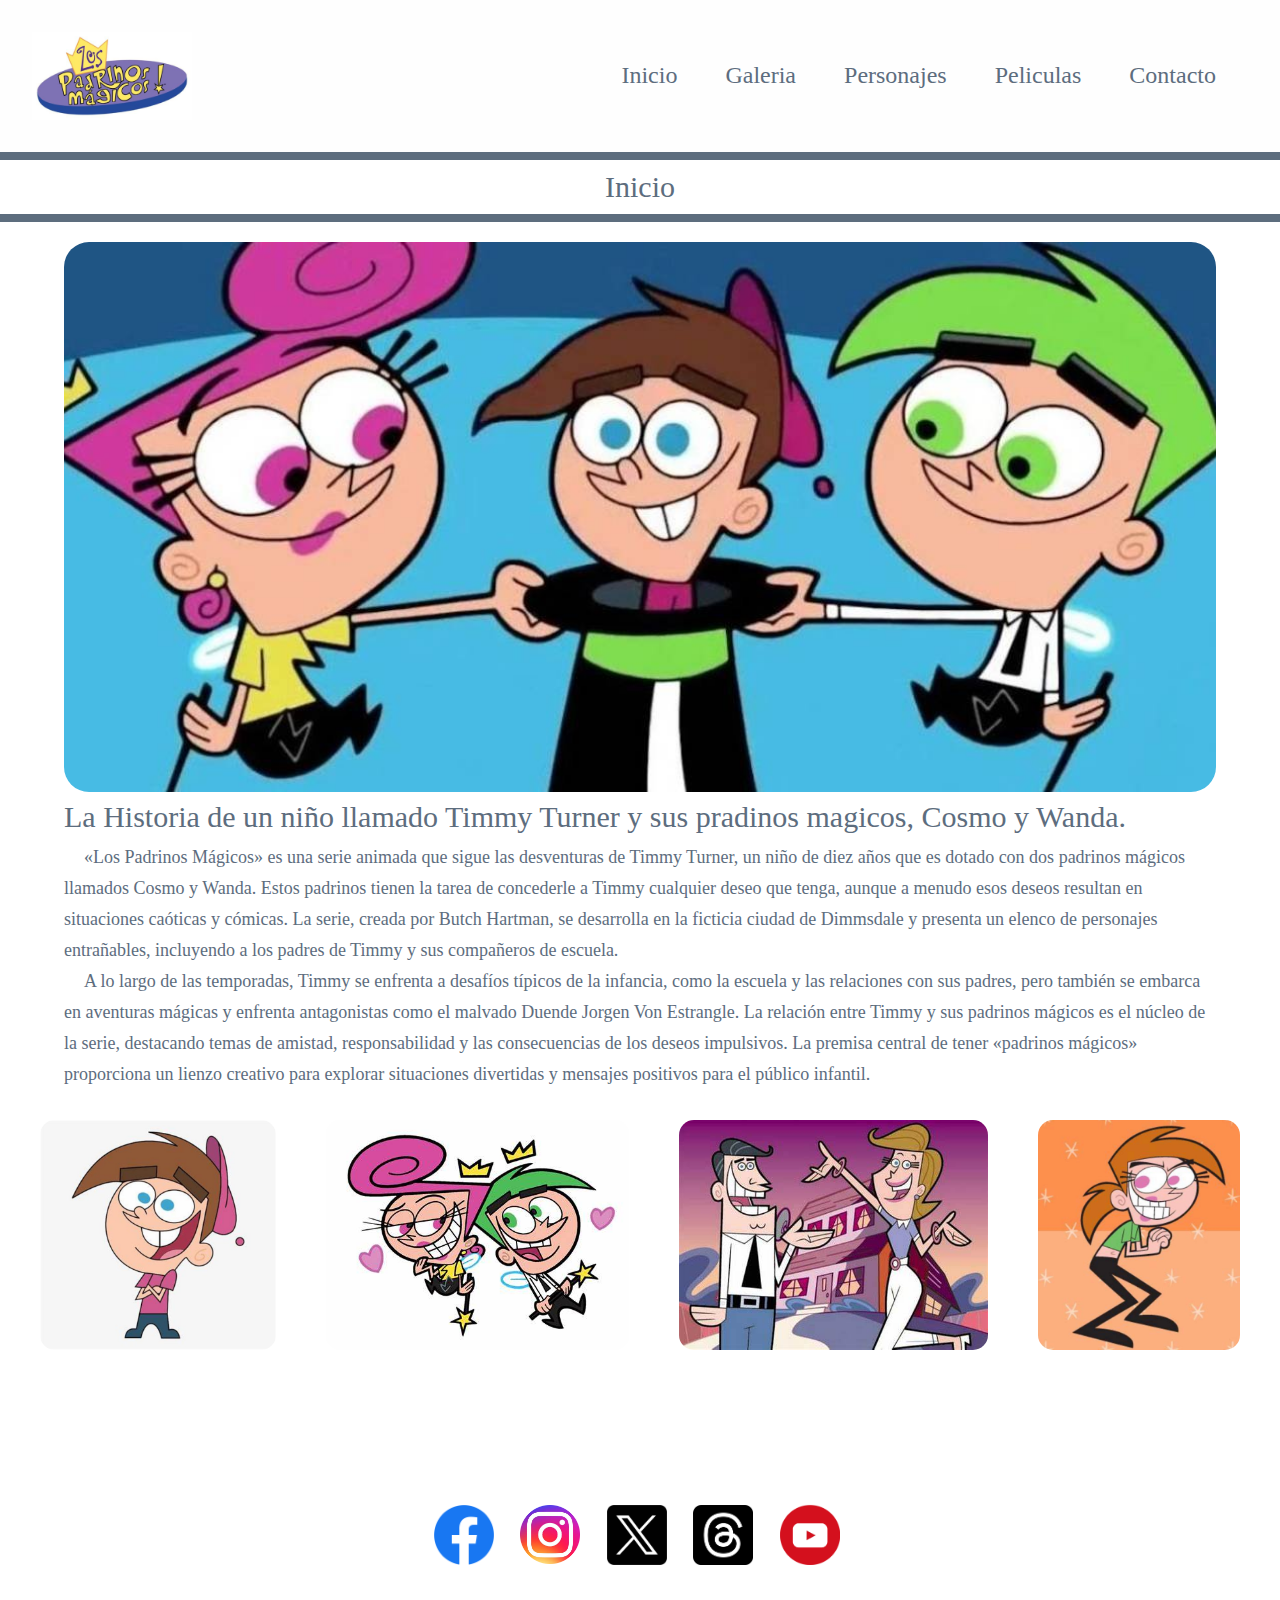
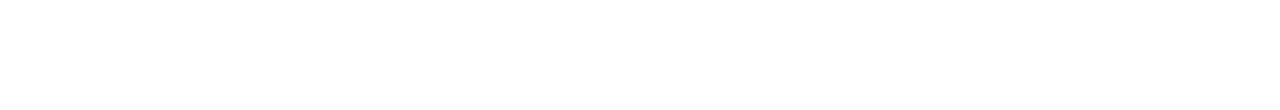
<file: index.html>
<!DOCTYPE html>
<html lang="en">
<head>
    <meta charset="UTF-8">
    <meta http-equiv="X-UA-Compatible" content="IE=edge">
    <meta name="viewport" content="width=device-width, initial-scale=1.0">
    <title>Inicio</title>
    <link rel="stylesheet" href="https://cdn.jsdelivr.net/npm/bootstrap-icons@1.10.3/font/bootstrap-icons.css">
    <link rel="stylesheet" href="estilos.css">
</head>
<body>

    <header>
        <img class="logo" src="Logo Padrinos.png" alt="Logo">
        <button id="abrir" class="abrir-menu"><i class="bi bi-list"></i></button>
        <nav class="nav" id="nav">
            <button class="cerrar-menu" id="cerrar"><i class="bi bi-x"></i></button>
            <ul class="nav-list">
                <li><a href="Index.html">Inicio</a></li>
                <li><a href="galeria.html">Galeria</a></li>
                <li><a href="personajes.html">Personajes</a></li>
                <li><a href="peliculas.html">Peliculas</a></li>
                <li><a href="contacto.html">Contacto</a></li>
            </ul>
        </nav>        
    </header>
    <span class="linea"></span>
    <h1> Inicio </h1>
    <span class="linea"></span>
    <section>
        <article class="principal">              
        </article>
        <div>
            <h2>
                La Historia de un niño llamado Timmy Turner y sus pradinos magicos, Cosmo y Wanda.
            </h2> 
            
        </div>
        <div>
            <p1 class= "texto">
                «Los Padrinos Mágicos» es una serie animada que sigue las desventuras de Timmy Turner, un niño de diez años que es dotado con dos padrinos mágicos llamados Cosmo y Wanda. Estos padrinos tienen la tarea de concederle a Timmy cualquier deseo que tenga, aunque a menudo esos deseos resultan en situaciones caóticas y cómicas. La serie, creada por Butch Hartman, se desarrolla en la ficticia ciudad de Dimmsdale y presenta un elenco de personajes entrañables, incluyendo a los padres de Timmy y sus compañeros de escuela.
            </p1>                
        </div>
        <div>
            <p2 class="texto">
                A lo largo de las temporadas, Timmy se enfrenta a desafíos típicos de la infancia, como la escuela y las relaciones con sus padres, pero también se embarca en aventuras mágicas y enfrenta antagonistas como el malvado Duende Jorgen Von Estrangle. La relación entre Timmy y sus padrinos mágicos es el núcleo de la serie, destacando temas de amistad, responsabilidad y las consecuencias de los deseos impulsivos. La premisa central de tener «padrinos mágicos» proporciona un lienzo creativo para explorar situaciones divertidas y mensajes positivos para el público infantil.
            </p2>
        </div>
       
        <div class= "contenedor">
            <img class= "muestra" src="Imagenes/Inicio/Timmy.jfif" alt="Timmy">                
            <img class="muestra" src="Imagenes/Inicio/cosmo y wanda.jfif" alt="Cosmo y Wanda">
            <img class="muestra" src="Imagenes/Inicio/padres.jfif" alt="Padres">
            <img class="muestra" src="Imagenes/Inicio/vicky.jpg" alt="Vicky">
        </div>
    </section>
    <footer> 
        <img src="Imagenes/redes/facebook.png" alt="Facebook">
        <img src="Imagenes/redes/instagram.png" alt="instagram">
        <img src="Imagenes/redes/X.png" alt="X">
        <img src="Imagenes/redes/Logo Theads.png" alt="Theads">
        <img src="Imagenes/redes/youtube.png" alt="Youtube">
    </footer>


    
    <script src="main.js"></script>
</body>
</html>
</file>
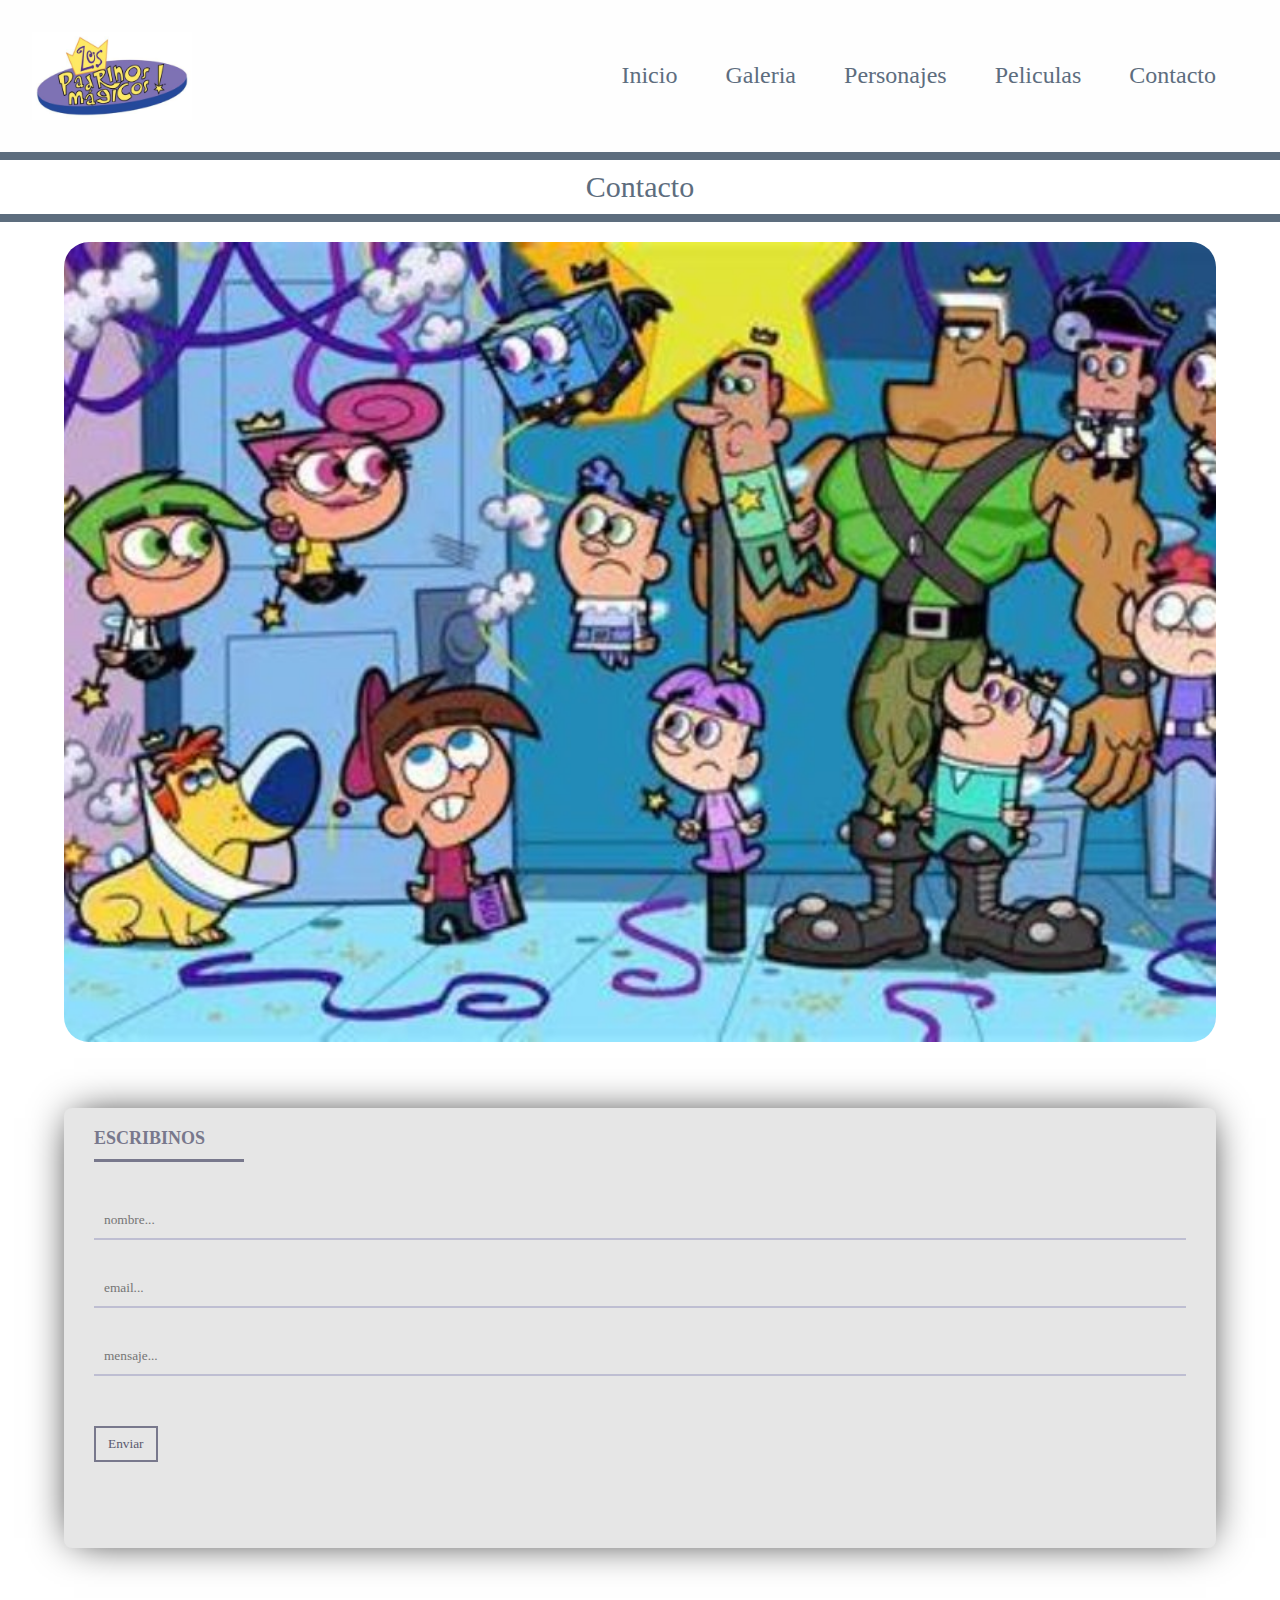
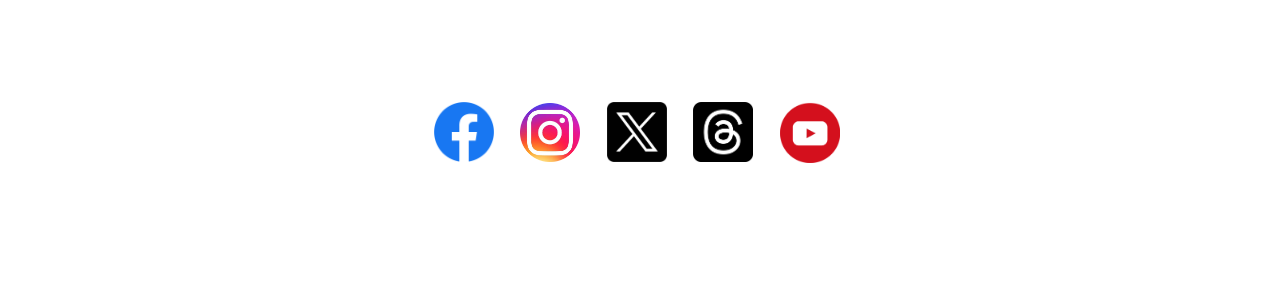
<file: contacto.html>
<!DOCTYPE html>
<html lang="en">
<head>
    <meta charset="UTF-8">
    <meta http-equiv="X-UA-Compatible" content="IE=edge">
    <meta name="viewport" content="width=device-width, initial-scale=1.0">
    <title>Contacto</title>
    <link rel="stylesheet" href="https://cdn.jsdelivr.net/npm/bootstrap-icons@1.10.3/font/bootstrap-icons.css">
    <link rel="stylesheet" href="estilos.css">
</head>
<body>
    <header>
        <img class="logo" src="Logo Padrinos.png" alt="Logo">
        <button id="abrir" class="abrir-menu"><i class="bi bi-list"></i></button>
        <nav class="nav" id="nav">
            <button class="cerrar-menu" id="cerrar"><i class="bi bi-x"></i></button>
            <ul class="nav-list">
                <li><a href="Index.html">Inicio</a></li>
                <li><a href="galeria.html">Galeria</a></li>
                <li><a href="personajes.html">Personajes</a></li>
                <li><a href="peliculas.html">Peliculas</a></li>
                <li><a href="contacto.html">Contacto</a></li>
            </ul>
        </nav>        
    </header>
    <span class="linea"></span>
    <h1> Contacto </h1>
    <span class="linea"></span>
    <section>
        <article class="principal2">                
        </article>
        <article class="secundario">
            <form class="form">
                <h3 class="contacto">ESCRIBINOS</h3>
                <input placeholder="nombre..."></input>
                <input placeholder="email..."></input>
                <input placeholder="mensaje..."></input>
                <button>Enviar</button>                
            </form>
        </article>
    </section>

    <footer> 
        <img src="Imagenes/redes/facebook.png" alt="Facebook">
        <img src="Imagenes/redes/instagram.png" alt="instagram">
        <img src="Imagenes/redes/X.png" alt="X">
        <img src="Imagenes/redes/Logo Theads.png" alt="Theads">
        <img src="Imagenes/redes/youtube.png" alt="Youtube">
    </footer>


    
    <script src="main.js"></script>
</body>
</html>
</file>
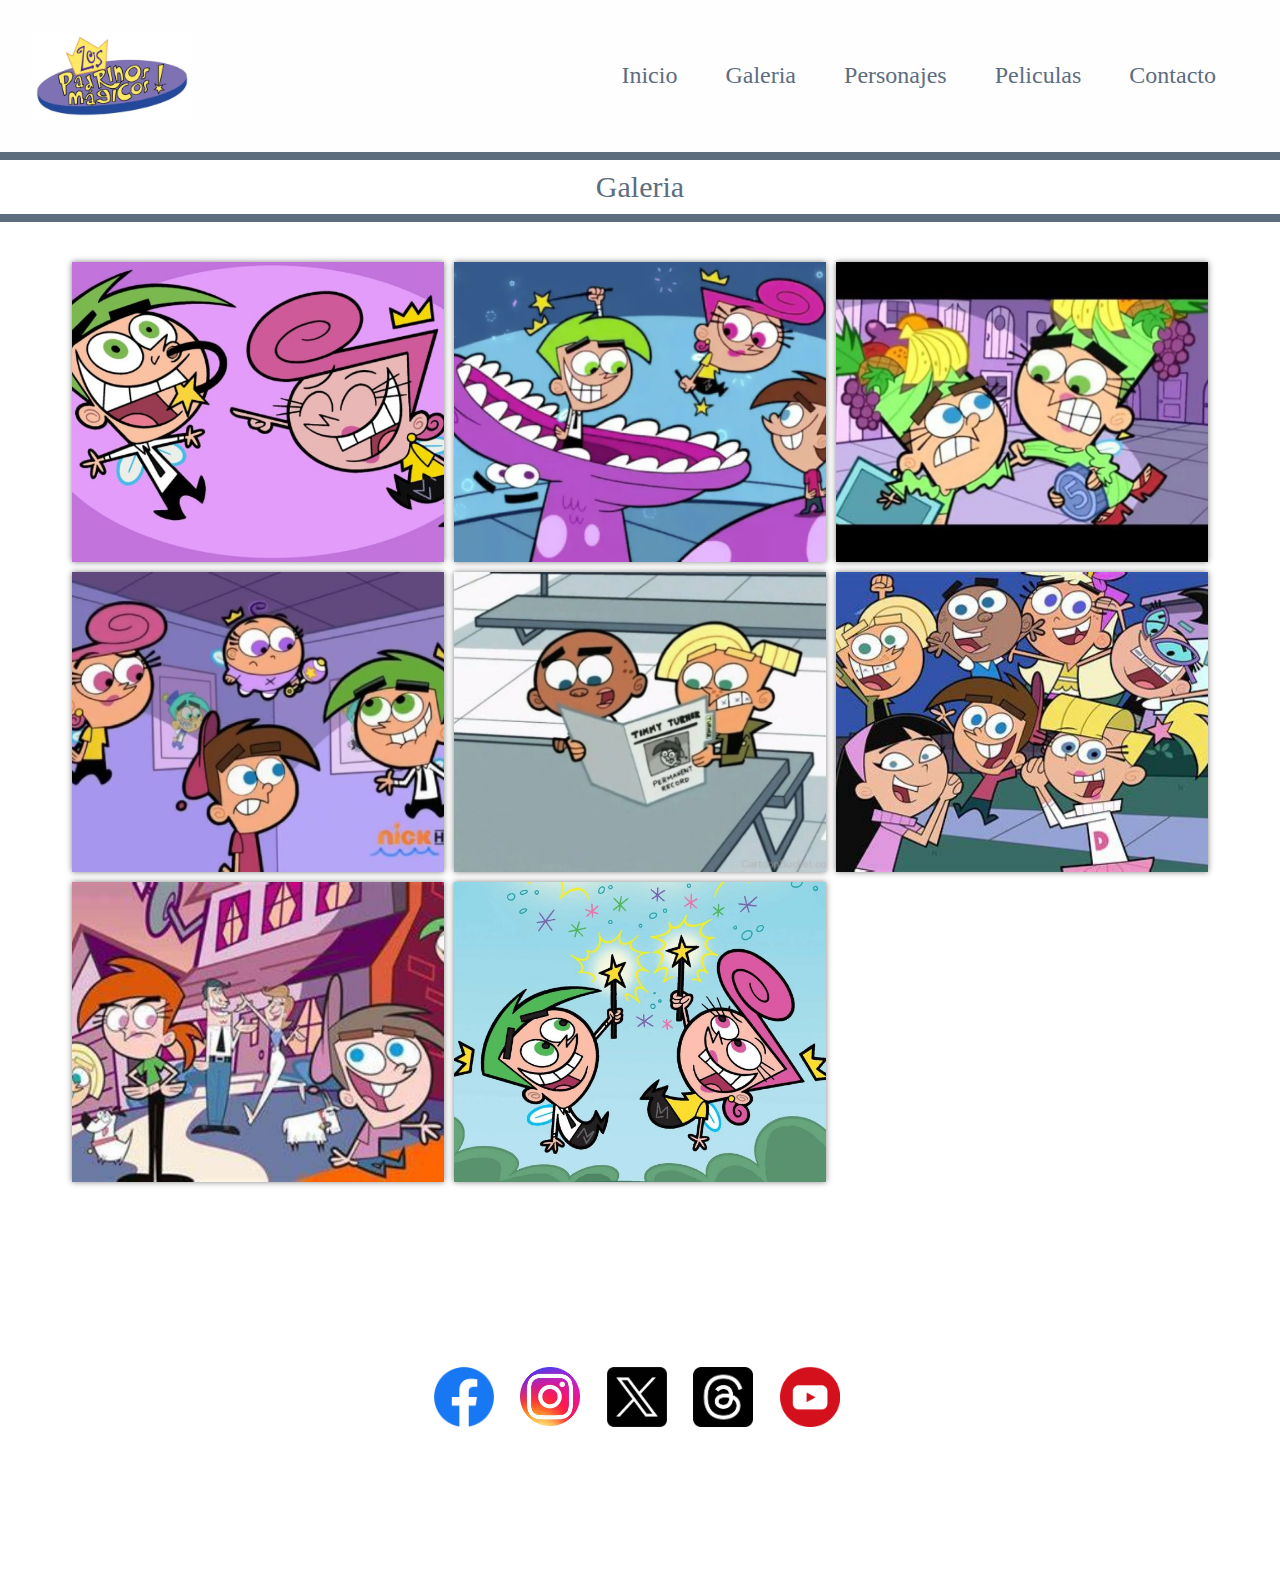
<file: galeria.html>
<!DOCTYPE html>
<html lang="en">
<head>
    <meta charset="UTF-8">
    <meta http-equiv="X-UA-Compatible" content="IE=edge">
    <meta name="viewport" content="width=device-width, initial-scale=1.0">
    <title>Galeria</title>
    <link rel="stylesheet" href="https://cdn.jsdelivr.net/npm/bootstrap-icons@1.10.3/font/bootstrap-icons.css">
    <link rel="stylesheet" href="estilos2.css">
</head>
<body>

    <header>
        <img class="logo" src="Logo Padrinos.png" alt="Logo">
        <button id="abrir" class="abrir-menu"><i class="bi bi-list"></i></button>
        <nav class="nav" id="nav">
            <button class="cerrar-menu" id="cerrar"><i class="bi bi-x"></i></button>
            <ul class="nav-list">
                <li><a href="Index.html">Inicio</a></li>
                <li><a href="galeria.html">Galeria</a></li>
                <li><a href="personajes.html">Personajes</a></li>
                <li><a href="peliculas.html">Peliculas</a></li>
                <li><a href="contacto.html">Contacto</a></li>
            </ul>
        </nav>        
    </header>
    <span class="linea"></span>
    <h1> Galeria </h1>
    <span class="linea"></span>
    <section class="galeria">
        <a href="#imagen1">
            <img src="Imagenes/galeria/Imagen1.jpg" alt="">
        </a>
        <a href="#imagen2">
            <img src="Imagenes/galeria/imagen2.jpg" alt="">
        </a>
        <a href="#imagen3">
            <img src="Imagenes/galeria/imagen3.jpg" alt="">
        </a>
        <a href="#imagen4">
            <img src="Imagenes/galeria/imagen4.jpg" alt="">
        </a>
        <a href="#imagen5">
            <img src="Imagenes/galeria/imagen5.jpg" alt="">
        </a>
        <a href="#imagen6">
            <img src="Imagenes/galeria/imagen6.jpg" alt="">
        </a>
        <a href="#imagen7">
            <img src="Imagenes/galeria/imagen7.jpg" alt="">
        </a>
        <a href="#imagen8">
            <img src="Imagenes/galeria/imagen8.jpg" alt="">
        </a>
              
    </section>
    <article class="light-box" id="imagen1">
        <a href="#imagen8" class="siguiente" ><i class="bi bi-arrow-left"></i></a>
        <img src="Imagenes/galeria/Imagen1.jpg" alt="">
        <a href="#imagen2" class="siguiente"><i class="bi bi-arrow-right"></i></a>
        <a href="" class="cerrar"><i class="bi bi-x"></i></a>        
    </article>
    <article class="light-box" id="imagen2">
        <a href="#imagen1" class="siguiente" ><i class="bi bi-arrow-left"></i></a>
        <img src="Imagenes/galeria/imagen2.jpg" alt="">
        <a href="#imagen3" class="siguiente"><i class="bi bi-arrow-right"></i></a>
        <a href="" class="cerrar"><i class="bi bi-x"></i></a>        
    </article>
    <article class="light-box" id="imagen3">
        <a href="#imagen2" class="siguiente" ><i class="bi bi-arrow-left"></i></a>
        <img src="Imagenes/galeria/imagen3.jpg" alt="">
        <a href="#imagen4" class="siguiente"><i class="bi bi-arrow-right"></i></a>
        <a href="" class="cerrar"><i class="bi bi-x"></i></a>        
    </article>
    <article class="light-box" id="imagen4">
        <a href="#imagen3" class="siguiente" ><i class="bi bi-arrow-left"></i></a>
        <img src="Imagenes/galeria/imagen4.jpg" alt="">
        <a href="#imagen5" class="siguiente"><i class="bi bi-arrow-right"></i></a>
        <a href="" class="cerrar"><i class="bi bi-x"></i></a>        
    </article>
    <article class="light-box" id="imagen5">
        <a href="#imagen4" class="siguiente" ><i class="bi bi-arrow-left"></i></a>
        <img src="Imagenes/galeria/imagen5.jpg" alt="">
        <a href="#imagen6" class="siguiente"><i class="bi bi-arrow-right"></i></a>
        <a href="" class="cerrar"><i class="bi bi-x"></i></a>        
    </article>
    <article class="light-box" id="imagen6">
        <a href="#imagen5" class="siguiente" ><i class="bi bi-arrow-left"></i></a>
        <img src="Imagenes/galeria/imagen6.jpg" alt="">
        <a href="#imagen7" class="siguiente"><i class="bi bi-arrow-right"></i></a>
        <a href="" class="cerrar"><i class="bi bi-x"></i></a>        
    </article>
    <article class="light-box" id="imagen7">
        <a href="#imagen6" class="siguiente" ><i class="bi bi-arrow-left"></i></a>
        <img src="Imagenes/galeria/imagen7.jpg" alt="">
        <a href="#imagen8" class="siguiente"><i class="bi bi-arrow-right"></i></a>
        <a href="" class="cerrar"><i class="bi bi-x"></i></a>        
    </article>
    <article class="light-box" id="imagen8">
        <a href="#imagen7" class="siguiente" ><i class="bi bi-arrow-left"></i></a>
        <img src="Imagenes/galeria/imagen8.jpg" alt="">
        <a href="#imagen1" class="siguiente"><i class="bi bi-arrow-right"></i></a>
        <a href="" class="cerrar"><i class="bi bi-x"></i></a>        
    </article>    
    <footer> 
        <img src="Imagenes/redes/facebook.png" alt="Facebook">
        <img src="Imagenes/redes/instagram.png" alt="instagram">
        <img src="Imagenes/redes/X.png" alt="X">
        <img src="Imagenes/redes/Logo Theads.png" alt="Theads">
        <img src="Imagenes/redes/youtube.png" alt="Youtube">
    </footer>
    
    <script src="main.js"></script>
</body>
</html>
</file>
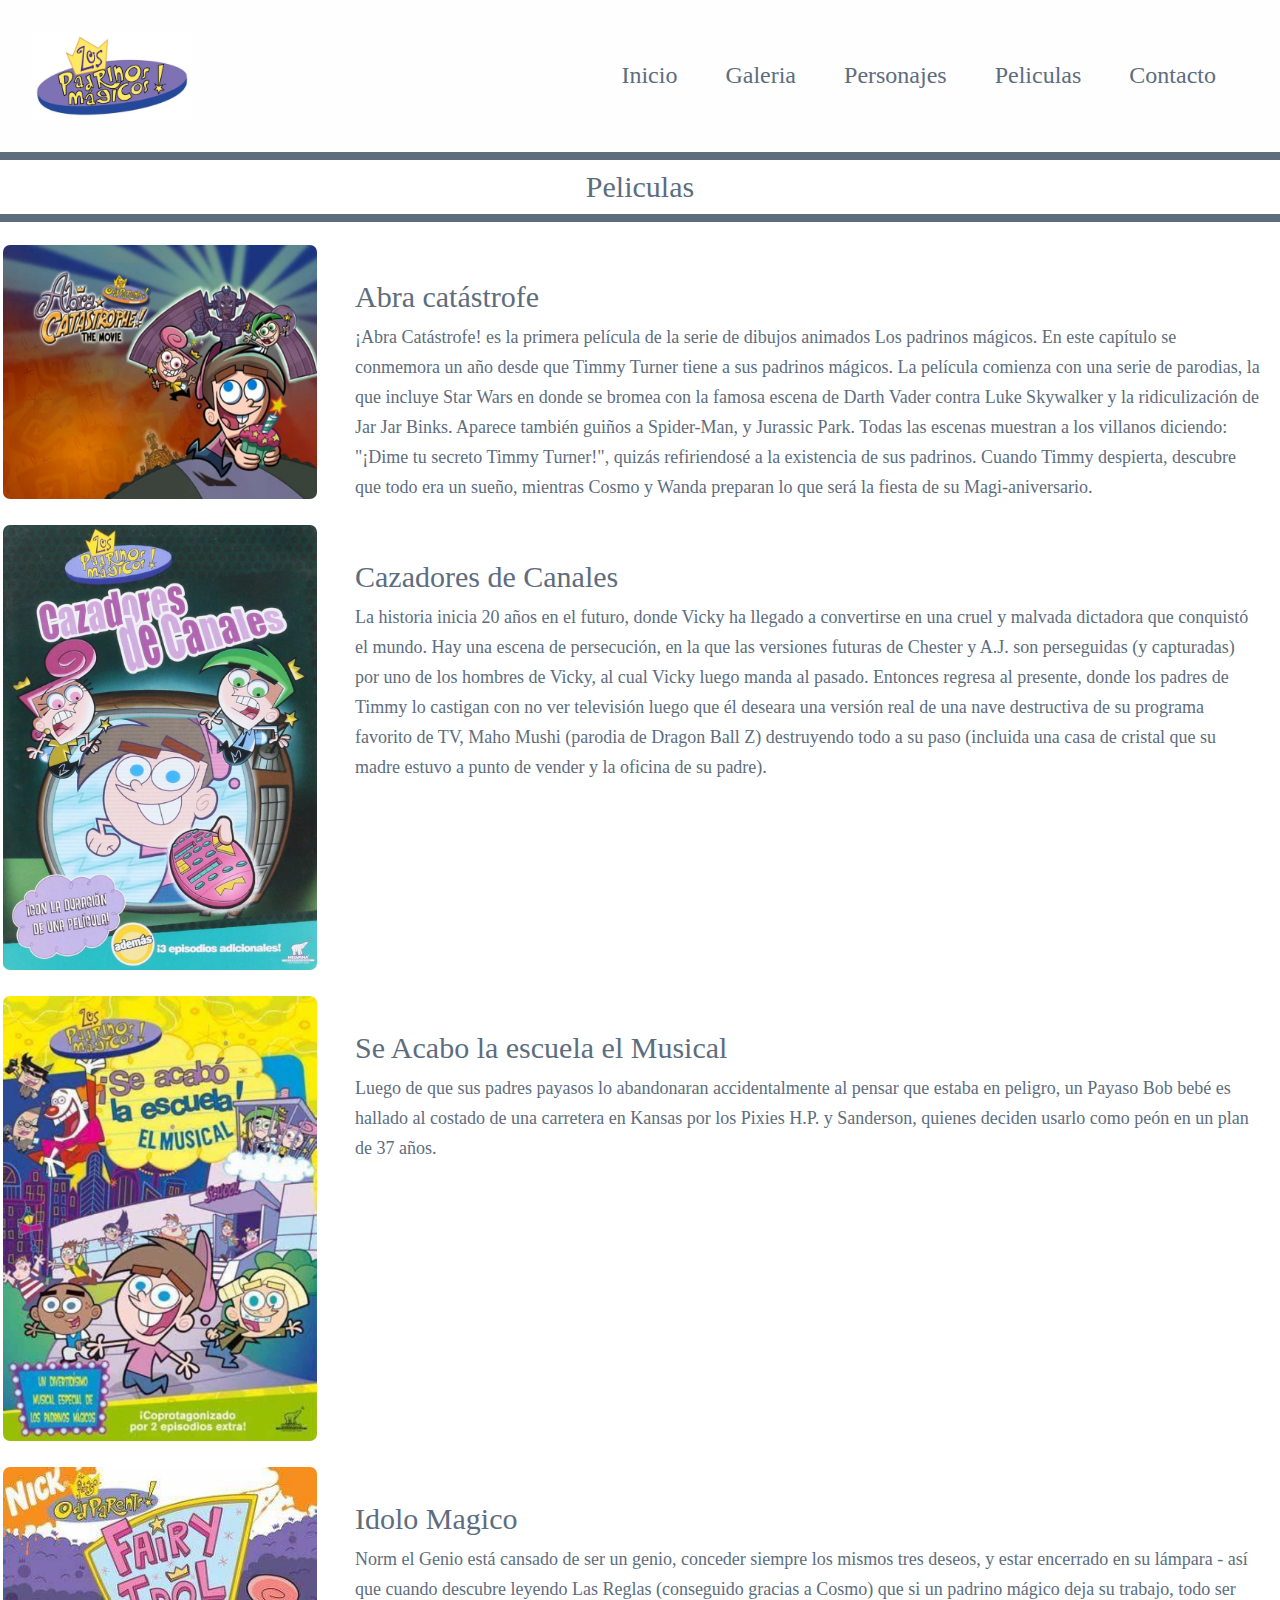
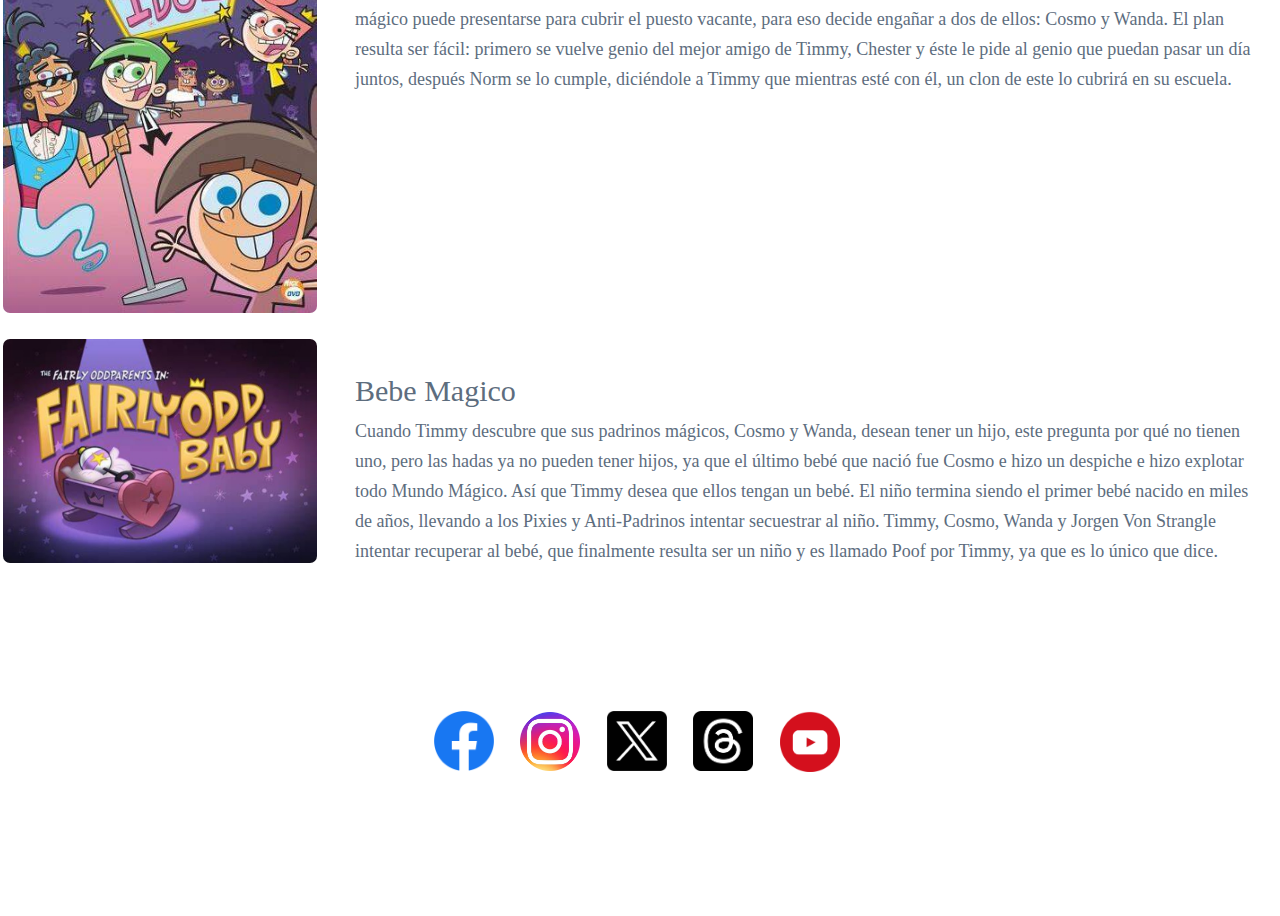
<file: peliculas.html>
<!DOCTYPE html>
<html lang="en">
<head>
    <meta charset="UTF-8">
    <meta http-equiv="X-UA-Compatible" content="IE=edge">
    <meta name="viewport" content="width=device-width, initial-scale=1.0">
    <title>Peliculas</title>
    <link rel="stylesheet" href="https://cdn.jsdelivr.net/npm/bootstrap-icons@1.10.3/font/bootstrap-icons.css">
    <link rel="stylesheet" href="estilos.css">
</head>
<body>

    <header>
        <img class="logo" src="Logo Padrinos.png" alt="Logo">
        <button id="abrir" class="abrir-menu"><i class="bi bi-list"></i></button>
        <nav class="nav" id="nav">
            <button class="cerrar-menu" id="cerrar"><i class="bi bi-x"></i></button>
            <ul class="nav-list">
                <li><a href="Index.html">Inicio</a></li>
                <li><a href="galeria.html">Galeria</a></li>
                <li><a href="personajes.html">Personajes</a></li>
                <li><a href="peliculas.html">Peliculas</a></li>
                <li><a href="contacto.html">Contacto</a></li>
            </ul>
        </nav>        
    </header>
    <span class="linea"></span>
    <h1> Peliculas </h1>
    <span class="linea"></span>
    <div class="personajes">
        <img src="Imagenes/Peliculas/Pelicula1.jpg" alt="">
        <div class="texto">
            <h2>Abra catástrofe</h2>
            <p>
                ¡Abra Catástrofe! es la primera película de la serie de dibujos animados Los padrinos mágicos. En este capítulo se conmemora un año desde que Timmy Turner tiene a sus padrinos mágicos. La película comienza con una serie de parodias, la que incluye Star Wars en donde se bromea con la famosa escena de Darth Vader contra Luke Skywalker y la ridiculización de Jar Jar Binks. Aparece también guiños a Spider-Man, y Jurassic Park. Todas las escenas muestran a los villanos diciendo: "¡Dime tu secreto Timmy Turner!", quizás refiriendosé a la existencia de sus padrinos. Cuando Timmy despierta, descubre que todo era un sueño, mientras Cosmo y Wanda preparan lo que será la fiesta de su Magi-aniversario.
            </p>        
        </div>
    </div>
    <div class="personajes">
        <img src="Imagenes/Peliculas/pelicula2.jpg" alt="">
        <div class="texto">
            <h2>Cazadores de Canales</h2>
            <p>
                La historia inicia 20 años en el futuro, donde Vicky ha llegado a convertirse en una cruel y malvada dictadora que conquistó el mundo. Hay una escena de persecución, en la que las versiones futuras de Chester y A.J. son perseguidas (y capturadas) por uno de los hombres de Vicky, al cual Vicky luego manda al pasado. Entonces regresa al presente, donde los padres de Timmy lo castigan con no ver televisión luego que él deseara una versión real de una nave destructiva de su programa favorito de TV, Maho Mushi (parodia de Dragon Ball Z) destruyendo todo a su paso (incluida una casa de cristal que su madre estuvo a punto de vender y la oficina de su padre).
            </p>        
        </div>
    </div>
    <div class="personajes">
        <img src="Imagenes/Peliculas/pelicula3.jpg" alt="">
        <div class="texto">
            <h2>Se Acabo la escuela el Musical</h2>
            <p>
                Luego de que sus padres payasos lo abandonaran accidentalmente al pensar que estaba en peligro, un Payaso Bob bebé es hallado al costado de una carretera en Kansas por los Pixies H.P. y Sanderson, quienes deciden usarlo como peón en un plan de 37 años.
            </p>        
        </div>
    </div>
    <div class="personajes">
        <img src="Imagenes/Peliculas/pelicula4.jpg" alt="">
        <div class="texto">
            <h2>Idolo Magico</h2>
            <p>
                Norm el Genio está cansado de ser un genio, conceder siempre los mismos tres deseos, y estar encerrado en su lámpara - así que cuando descubre leyendo Las Reglas (conseguido gracias a Cosmo) que si un padrino mágico deja su trabajo, todo ser mágico puede presentarse para cubrir el puesto vacante, para eso decide engañar a dos de ellos: Cosmo y Wanda. El plan resulta ser fácil: primero se vuelve genio del mejor amigo de Timmy, Chester y éste le pide al genio que puedan pasar un día juntos, después Norm se lo cumple, diciéndole a Timmy que mientras esté con él, un clon de este lo cubrirá en su escuela.
            </p>        
        </div>
    </div>
    <div class="personajes">
        <img src="Imagenes/Peliculas/palicula5.jpg" alt="">
        <div class="texto">
            <h2>Bebe Magico</h2>
            <p>
                Cuando Timmy descubre que sus padrinos mágicos, Cosmo y Wanda, desean tener un hijo, este pregunta por qué no tienen uno, pero las hadas ya no pueden tener hijos, ya que el último bebé que nació fue Cosmo e hizo un despiche e hizo explotar todo Mundo Mágico. Así que Timmy desea que ellos tengan un bebé. El niño termina siendo el primer bebé nacido en miles de años, llevando a los Pixies y Anti-Padrinos intentar secuestrar al niño. Timmy, Cosmo, Wanda y Jorgen Von Strangle intentar recuperar al bebé, que finalmente resulta ser un niño y es llamado Poof por Timmy, ya que es lo único que dice.
            </p>        
        </div>
    </div>
 
    <footer> 
        <img src="Imagenes/redes/facebook.png" alt="Facebook">
        <img src="Imagenes/redes/instagram.png" alt="instagram">
        <img src="Imagenes/redes/X.png" alt="X">
        <img src="Imagenes/redes/Logo Theads.png" alt="Theads">
        <img src="Imagenes/redes/youtube.png" alt="Youtube">
    </footer>
    
    <script src="main.js"></script>

</body>
</html>
</file>
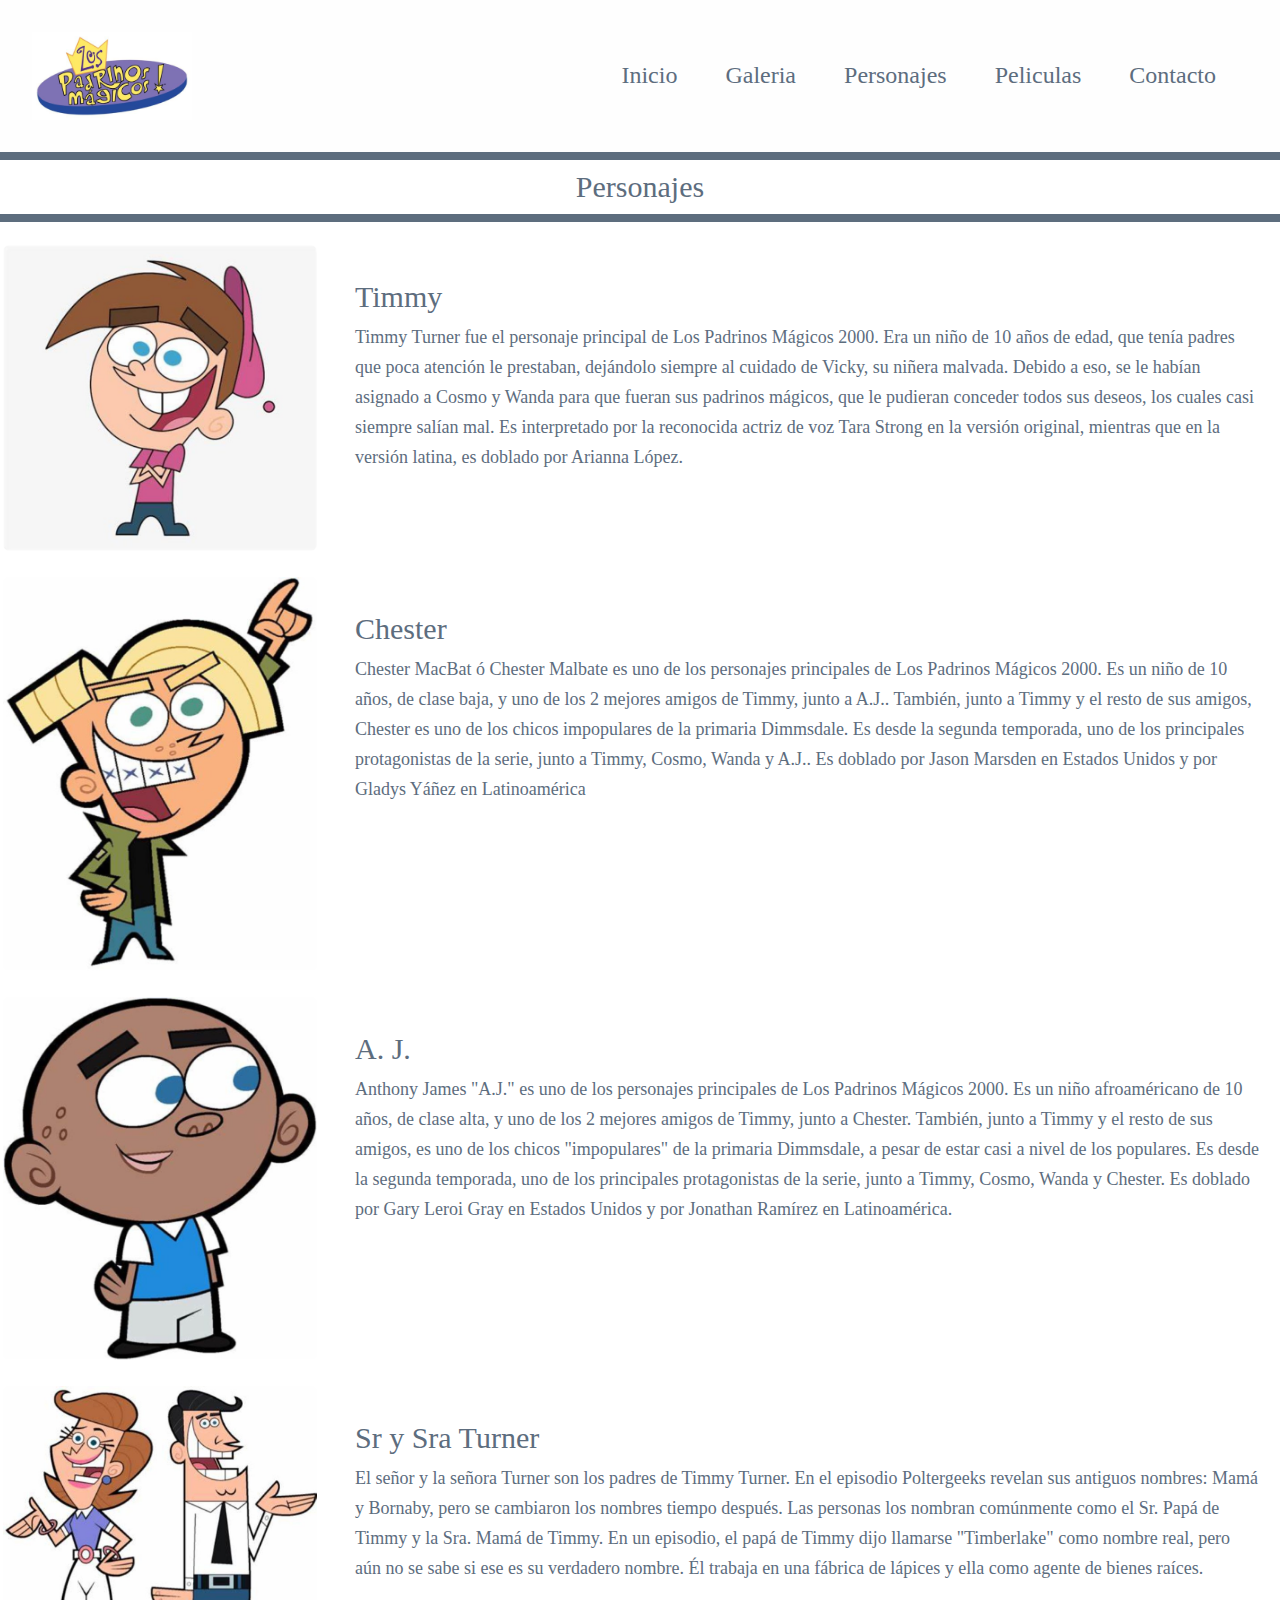
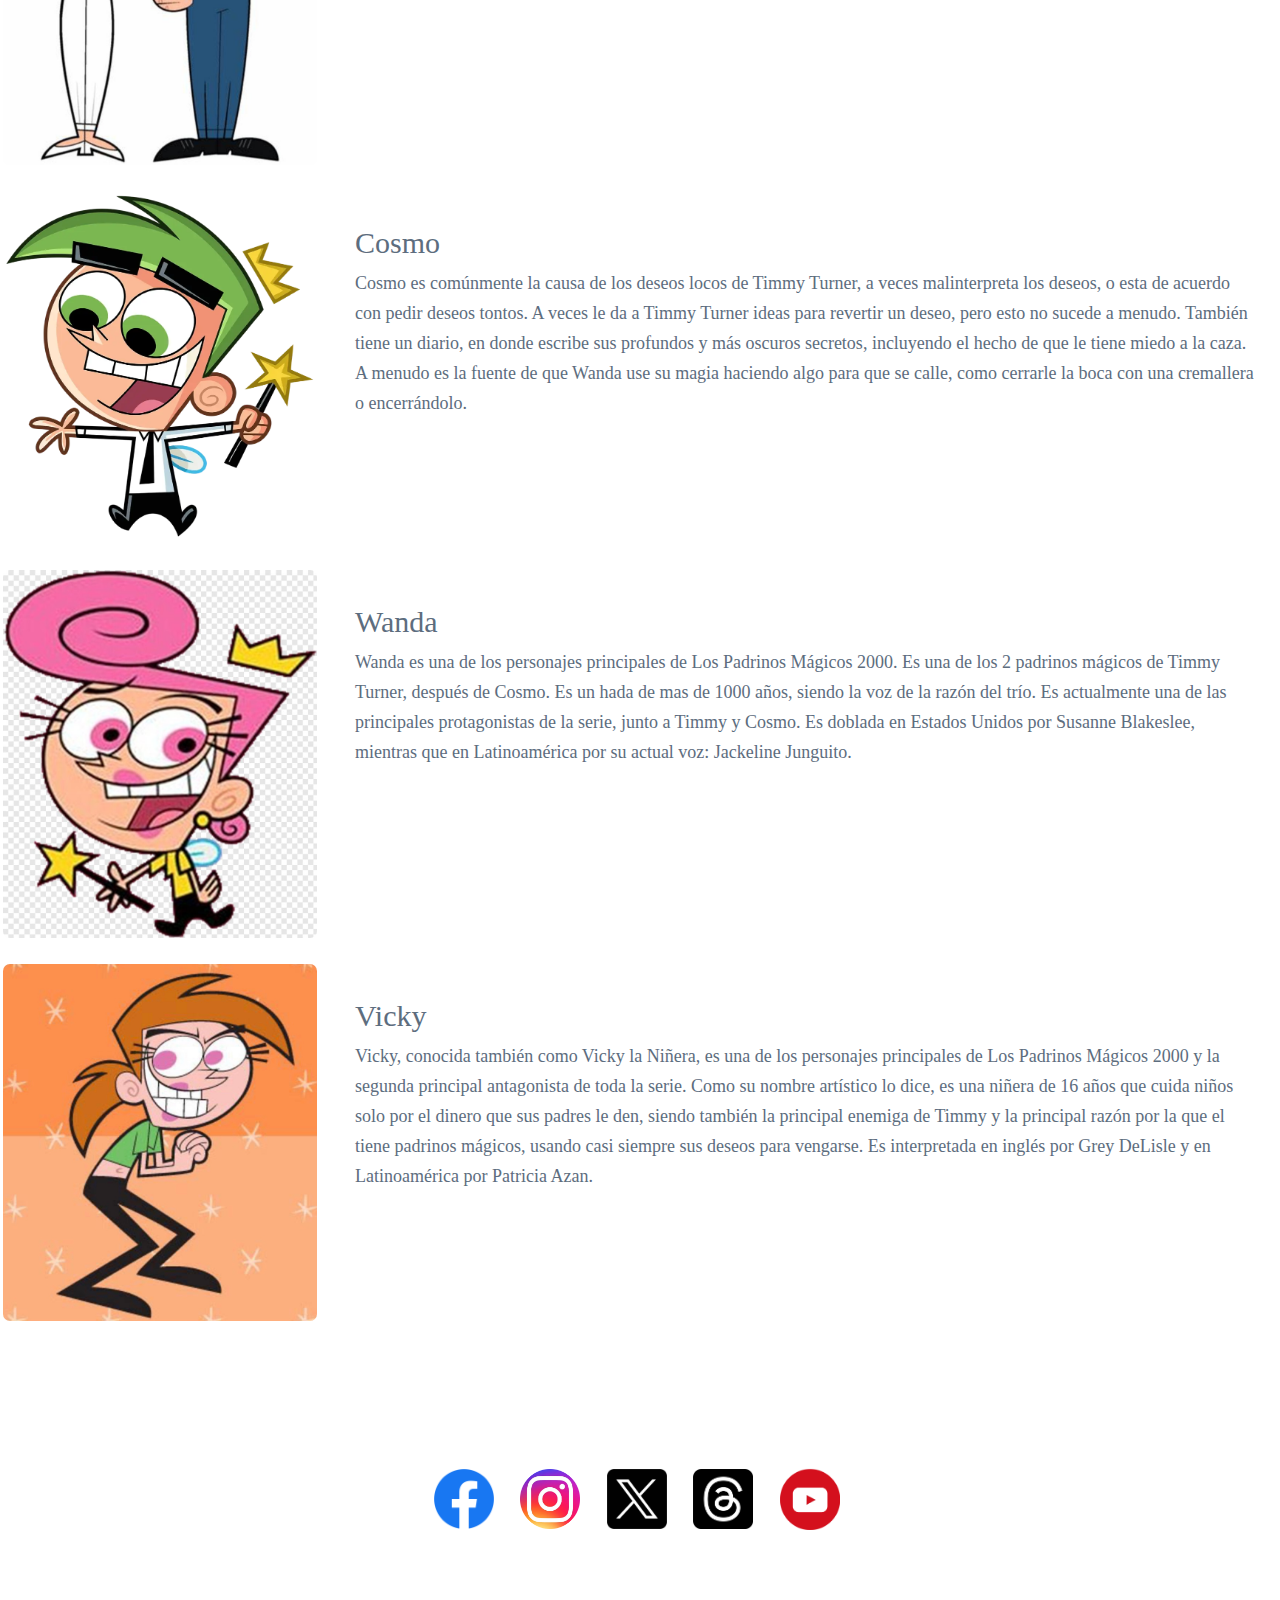
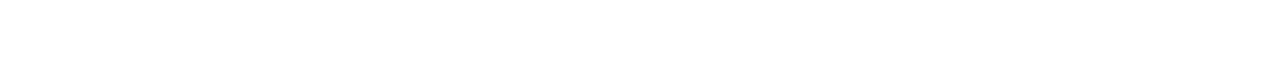
<file: personajes.html>
<!DOCTYPE html>
<html lang="en">
<head>
    <meta charset="UTF-8">
    <meta http-equiv="X-UA-Compatible" content="IE=edge">
    <meta name="viewport" content="width=device-width, initial-scale=1.0">
    <title>Personajes</title>
    <link rel="stylesheet" href="https://cdn.jsdelivr.net/npm/bootstrap-icons@1.10.3/font/bootstrap-icons.css">
    <link rel="stylesheet" href="estilos.css">
</head>
<body>

    <header>
        <img class="logo" src="Logo Padrinos.png" alt="Logo">
        <button id="abrir" class="abrir-menu"><i class="bi bi-list"></i></button>
        <nav class="nav" id="nav">
            <button class="cerrar-menu" id="cerrar"><i class="bi bi-x"></i></button>
            <ul class="nav-list">
                <li><a href="Index.html">Inicio</a></li>
                <li><a href="galeria.html">Galeria</a></li>
                <li><a href="personajes.html">Personajes</a></li>
                <li><a href="peliculas.html">Peliculas</a></li>
                <li><a href="contacto.html">Contacto</a></li>
            </ul>
        </nav>        
    </header>
    <span class="linea"></span>
    <h1> Personajes </h1>
    <span class="linea"></span>
    <div class="personajes">
        <img src="Imagenes/personajes/Timmy.jfif" alt="Timmy">
        <div class="texto">
            <h2>Timmy</h2>
            <p>
                Timmy Turner fue el personaje principal de Los Padrinos Mágicos 2000. Era un niño de 10 años de edad, que tenía padres que poca atención le prestaban, dejándolo siempre al cuidado de Vicky, su niñera malvada. Debido a eso, se le habían asignado a Cosmo y Wanda para que fueran sus padrinos mágicos, que le pudieran conceder todos sus deseos, los cuales casi siempre salían mal. Es interpretado por la reconocida actriz de voz Tara Strong en la versión original, mientras que en la versión latina, es doblado por Arianna López.
            </p>        
        </div>
    </div>
    <div class="personajes">
        <img src="Imagenes/personajes/amigo1.jpg" alt="">
        <div class="texto">
            <h2>Chester</h2>
            <p>
                Chester MacBat ó Chester Malbate es uno de los personajes principales de Los Padrinos Mágicos 2000. Es un niño de 10 años, de clase baja, y uno de los 2 mejores amigos de Timmy, junto a A.J.. También, junto a Timmy y el resto de sus amigos, Chester es uno de los chicos impopulares de la primaria Dimmsdale. Es desde la segunda temporada, uno de los principales protagonistas de la serie, junto a Timmy, Cosmo, Wanda y A.J.. Es doblado por Jason Marsden en Estados Unidos y por Gladys Yáñez en Latinoamérica
            </p>        
        </div>
    </div>
    <div class="personajes">
        <img src="Imagenes/personajes/amigo2.jpg" alt="">
        <div class="texto">
            <h2>A. J.</h2>
            <p>
                Anthony James "A.J." es uno de los personajes principales de Los Padrinos Mágicos 2000. Es un niño afroaméricano de 10 años, de clase alta, y uno de los 2 mejores amigos de Timmy, junto a Chester. También, junto a Timmy y el resto de sus amigos, es uno de los chicos "impopulares" de la primaria Dimmsdale, a pesar de estar casi a nivel de los populares. Es desde la segunda temporada, uno de los principales protagonistas de la serie, junto a Timmy, Cosmo, Wanda y Chester. Es doblado por Gary Leroi Gray en Estados Unidos y por Jonathan Ramírez en Latinoamérica.
            </p>        
        </div>
    </div>
    <div class="personajes">
        <img src="Imagenes/personajes/sr y sra.jpg" alt="">
        <div class="texto">
            <h2>Sr y Sra Turner</h2>
            <p>
                El señor y la señora Turner son los padres de Timmy Turner. En el episodio Poltergeeks revelan sus antiguos nombres: Mamá y Bornaby, pero se cambiaron los nombres tiempo después. Las personas los nombran comúnmente como el Sr. Papá de Timmy y la Sra. Mamá de Timmy. En un episodio, el papá de Timmy dijo llamarse "Timberlake" como nombre real, pero aún no se sabe si ese es su verdadero nombre. Él trabaja en una fábrica de lápices y ella como agente de bienes raíces.
            </p>        
        </div>
    </div>
    <div class="personajes">
        <img src="Imagenes/personajes/Cosmo.jpg" alt="">
        <div class="texto">
            <h2>Cosmo</h2>
            <p>
                Cosmo es comúnmente la causa de los deseos locos de Timmy Turner, a veces malinterpreta los deseos, o esta de acuerdo con pedir deseos tontos. A veces le da a Timmy Turner ideas para revertir un deseo, pero esto no sucede a menudo. También tiene un diario, en donde escribe sus profundos y más oscuros secretos, incluyendo el hecho de que le tiene miedo a la caza. A menudo es la fuente de que Wanda use su magia haciendo algo para que se calle, como cerrarle la boca con una cremallera o encerrándolo. 
            </p>        
        </div>
    </div>
    <div class="personajes">
        <img src="Imagenes/personajes/wanda.jpg" alt="">
        <div class="texto">
            <h2>Wanda</h2>
            <p>
                Wanda es una de los personajes principales de Los Padrinos Mágicos 2000. Es una de los 2 padrinos mágicos de Timmy Turner, después de Cosmo. Es un hada de mas de 1000 años, siendo la voz de la razón del trío. Es actualmente una de las principales protagonistas de la serie, junto a Timmy y Cosmo. Es doblada en Estados Unidos por Susanne Blakeslee, mientras que en Latinoamérica por su actual voz: Jackeline Junguito.
            </p>        
        </div>
    </div>
    <div class="personajes">
        <img src="Imagenes/personajes/vicky.jpg" alt="">
        <div class="texto">
            <h2>Vicky</h2>
            <p>
                Vicky, conocida también como Vicky la Niñera, es una de los personajes principales de Los Padrinos Mágicos 2000 y la segunda principal antagonista de toda la serie. Como su nombre artístico lo dice, es una niñera de 16 años que cuida niños solo por el dinero que sus padres le den, siendo también la principal enemiga de Timmy y la principal razón por la que el tiene padrinos mágicos, usando casi siempre sus deseos para vengarse. Es interpretada en inglés por Grey DeLisle y en Latinoamérica por Patricia Azan.
            </p>        
        </div>
    </div>
    <footer> 
        <img src="Imagenes/redes/facebook.png" alt="Facebook">
        <img src="Imagenes/redes/instagram.png" alt="instagram">
        <img src="Imagenes/redes/X.png" alt="X">
        <img src="Imagenes/redes/Logo Theads.png" alt="Theads">
        <img src="Imagenes/redes/youtube.png" alt="Youtube">
    </footer>
    
    <script src="main.js"></script>

</body>
</html>
</file>
<file: estilos.css>
* {
    margin: 0;
    padding: 0;
    box-sizing: border-box;
    font-family: "Comic Neue", cursive;
}
@import url('https://fonts.googleapis.com/css2?family=Comic+Neue:ital,wght@0,300;0,400;0,700;1,300;1,400;1,700&display=swap');

header {
    display: flex;
    align-items: center;
    justify-content: space-between;
    padding: 2rem;
    background-color: #fefefe;
}

.logo {
    max-width: 10rem;
}

.nav-list {
    list-style-type: none;
    display: flex;
    gap: 1rem;
}

.nav-list li a {
    text-decoration: none;
    color: #5d6d7e;
    font-size: 1.5rem;
    padding-right: 2rem;
}

.abrir-menu,
.cerrar-menu {
    display: none;
}

h1{
    font-weight: 300;
    text-align: center;
    padding: 10px 0;
    font-size: 30px;
    color: #5d6d7e;
}

.linea {
    background: #5d6d7e;
    height: 8px;
    width: 100%;
    display: block;
}

section{
	max-width: 1300px;
	width: 90%;
	margin-left: auto;
	margin-right: auto;
}

.principal{
	width: 100%;
	height: 550px;
	background-image: url(Imagenes/Principal.jpg);
    background-position: center;
	background-size: cover;
	background-repeat: no-repeat;
	display: flex;
	justify-content: center;
	align-items: center;
	color: #ffffff;
    border-radius: 25px;  
    margin-top: 20px;
}

h2{
    font-weight: 300;
    text-align: left;
    padding: 10px 0;
    font-size: 30px;
    color: #5d6d7e;
}


.texto{
    font-family: "Comic Neue", cursive;
    color: #5d6d7e;
    text-align: left;
    font-size: 18px;
    margin-top: 30px;  
    margin-left: 20px;
    margin-right: 20px;    
}
.muestra {
    padding: 10px;
    width: 350px;
    height: 250px;
    margin: 0 15px;
    border-radius: 25px;
}

.contenedor{    
    margin-top: 20px;
    display: flex;    
    justify-content: center;
}

div{
    line-height: 30px;
}

.personajes {
    margin-top: 20px;
    display: flex;    
    justify-content: center;
}
.personajes img {
    max-width: 320px;
    float: left;
    border: 3px solid #ffffff;
    border-radius: 10px ;
    margin-right: 15px;
}

.principal2{
	width: 100%;
	height: 800px;
	background-image: url(Imagenes/galeria/imagen9.jpg);
    background-position: center;
	background-size: cover;
	background-repeat: no-repeat;
	display: flex;
	justify-content: center;
	align-items: center;
	color: #ffffff;
    border-radius: 25px;  
    margin-top: 20px;
}

.secundario{
	margin-top: 5%;
	display: flex;
}
.secundario div{
	width: 33%;
	padding: 2%;
	text-align: center;
}
.secundario div a img{
	width: 100%;
	margin-bottom: 2rem;
}
h4{
	font-size: 1.5rem;
	text-transform: uppercase;
}


.form{
	width:100%;
	height:440px;
	background:#e6e6e6;
	border-radius:8px;
	box-shadow:0 0 40px -10px #000;
	margin:calc(1vh) auto;
	padding:10px 30px;
	box-sizing:border-box;
	font-family:'Montserrat',sans-serif;
	font-size: 14px;
	position:relative
}

h3.contacto{
	margin:10px 0;
	padding-bottom:10px;
	width:150px;
	color:#78788c;
	border-bottom:3px solid #78788c;
	font-size: large;
}

input{
	width:100%;
	margin-top: 30px;
	padding:10px;
	box-sizing:border-box;
	background:none;
	outline:none;
	resize:none;
	border:0;
	transition:all .3s;
	border-bottom:2px solid #bebed2
}

input:focus{
	border-bottom:2px solid #78788c
}

button{
	padding:8px 12px;
	margin:50px 0 0;
	border:2px solid #78788c;
	background:0;color:#5a5a6e;
	cursor:pointer;
	transition:all .3s;
}

button:hover{
	background:#78788c;
	color:#fff;
}

div.pie_contacto{
	position:absolute;
	bottom:-15px;
	right:30%;
	background:#50505a;
	color:#fff;
	width:420px;
	padding:16px 4px 16px 0;
	border-radius:6px;
	box-shadow:10px 10px 40px -14px #000;
}

div.pie_contacto span{
	margin:0 5px 0 15px;
}

footer{
	display: flex;
	justify-content: center;
	align-items: center;
	height: 350px;        
}

footer img{
	max-width: 5rem;
	width: 100%;
	height: auto;
	margin-right: .5%;
    padding: 10px;
}



@media screen and (max-width: 480px) {
    .abrir-menu,
    .cerrar-menu {
        display: block;
        border: 0;
        font-size: 1.25rem;
        background-color: transparent;
        cursor: pointer;
    }

    .abrir-menu {
        color: #1c1c1c;
    }

    .cerrar-menu {
        color: #ececec;
    }

    .nav {
        opacity: 0;
        visibility: hidden;
        display: flex;
        flex-direction: column;
        align-items: end;
        gap: 1rem;
        position: absolute;
        top: 0;
        right: 0;
        bottom: 0;
        background-color: #1c1c1c;
        padding: 2rem;
        box-shadow: 0 0 0 100vmax rgba(0, 0, 0, .5);
    }

    .nav.visible {
        opacity: 1;
        visibility: visible;
    }
    
    .nav-list {
        flex-direction: column;
        align-items: end;
    }

    .nav-list li a {
        color: #ecececec;
    }

    section{
        max-width: 480px;
        width: 100%;
        margin-left: auto;
        margin-right: auto;
    }
    .principal{
        display: block;
        height: 250px;
        padding: 20%;              
    }
    .texto{
        font-size: 1rem;
    }

    h2{
        font-size: 2rem;
    }

    .contenedor{
        margin-top: 1%;
        display: block;
    }

    .personajes{
        margin-top: 2%;
        display: block;
        padding: 2rem;
    }
    
    .personajes img {
        margin-bottom: 1rem;
        justify-content: center;
    }
    .principal2{
        display: block;
        height: 250px;
        padding: 20%;              
    }

    .secundario{
        margin-top: 1%;
        display: block;
    }
    .secundario div{
        margin-right: auto;
        margin-left: auto;
        width: 90%;        
    }
    .secundario div a img{
        margin-bottom: 1rem;
    }
    h2{
        font-size: 1rem;
    }
    h4{
        font-size: 1rem;
    }

    .pie_contacto{
        justify-content: center;
        margin-top: 1%;
        display: block;
    }

    footer{
        height: 80px;
        justify-content: space-evenly;
    }
    footer img{
        max-width: 3rem;
    }
   
}
</file>
<file: estilos2.css>
* {
    margin: 0;
    padding: 0;
    box-sizing: border-box;
    font-family: "Comic Neue", cursive;
}
@import url('https://fonts.googleapis.com/css2?family=Comic+Neue:ital,wght@0,300;0,400;0,700;1,300;1,400;1,700&display=swap');

header {
    display: flex;
    align-items: center;
    justify-content: space-between;
    padding: 2rem;
    background-color: #fefefe;
}

.logo {
    max-width: 10rem;
}

.nav-list {
    list-style-type: none;
    display: flex;
    gap: 1rem;
}

.nav-list li a {
    text-decoration: none;
    color: #5d6d7e;
    font-size: 1.5rem;
    padding-right: 2rem;
}

.abrir-menu,
.cerrar-menu {
    display: none;
}

h1{
    font-weight: 300;
    text-align: center;
    padding: 10px 0;
    font-size: 30px;
    color: #5d6d7e;
}

.linea {
    background: #5d6d7e;
    height: 8px;
    width: 100%;
    display: block;
}

.galeria{
    display: grid;
    grid-template-columns: repeat(auto-fit, minmax(350px , 1fr));
    width: 95%;
    margin: auto;
    grid-gap: 10px;
    padding: 40px;
    overflow: hidden;
}

.galeria > a{
    display: block;
    position:relative;
    overflow: hidden;
    box-shadow: 0 0 6px rgba(0, 0 , 0, .5);
}

.galeria img{
    width: 100%;
    vertical-align: top;
    height: 300px;
    object-fit: cover;
    transition: transform 0.5s; 
}

.galeria a:hover img{
    filter: blur(2px);
    transform: rotate(10deg) scale(1.3);
}

.light-box{
    position: fixed;
    top: 0;
    left: 0;
    background: rgba(0,0,0,.5);
    width: 100%;
    height: 100vh;
    z-index: 1000;
    display: flex;
    justify-content: center;
    align-items: center;
    transform: scale(0);
}

.light-box img{
    width: 75vw;
    max-height: 70vh;
}

.light-box:target {
    transform: scale(1);
}

.cerrar{
    display: block;
    position: absolute;
    top: 40px;
    right: 40px;
    background: #5d6d7e;
    color: #fdfefe;
    text-decoration: none;
    width: 40px;
    height: 40px;
    text-align: center;
    line-height: 40px;
    border-radius: 30%;
}

.siguiente {
    display: block;
    background: #5d6d7e;
    color: #fdfefe;
    height: 40px;
    width: 40px;
    line-height: 40px;
    text-decoration: none;
    text-align: center;
    border-radius: 30%;
}



footer{
	display: flex;
	justify-content: center;
	align-items: center;
	height: 350px;        
}

footer img{
	max-width: 5rem;
	width: 100%;
	height: auto;
	margin-right: .5%;
    padding: 10px;
}

@media screen and (max-width: 550px) {
    .abrir-menu,
    .cerrar-menu {
        display: block;
        border: 0;
        font-size: 1.25rem;
        background-color: transparent;
        cursor: pointer;
    }

    .abrir-menu {
        color: #1c1c1c;
    }

    .cerrar-menu {
        color: #ececec;
    }

    .nav {
        opacity: 0;
        visibility: hidden;
        display: flex;
        flex-direction: column;
        align-items: end;
        gap: 1rem;
        position: absolute;
        top: 0;
        right: 0;
        bottom: 0;
        background-color: #1c1c1c;
        padding: 2rem;
        box-shadow: 0 0 0 100vmax rgba(0, 0, 0, .5);
    }

    .nav.visible {
        opacity: 1;
        visibility: visible;
    }
    
    .nav-list {
        flex-direction: column;
        align-items: end;
    }

    .nav-list li a {
        color: #ecececec;
    }

    .galeria{
        margin-top: 15%;
        display: block;
        margin-bottom: auto;
    }

    .galeria img{
        padding: 10px;
    }

    footer{
        height: 80px;
        justify-content: space-evenly;
    }
    footer img{
        max-width: 3rem;
    }
   
}
</file>
